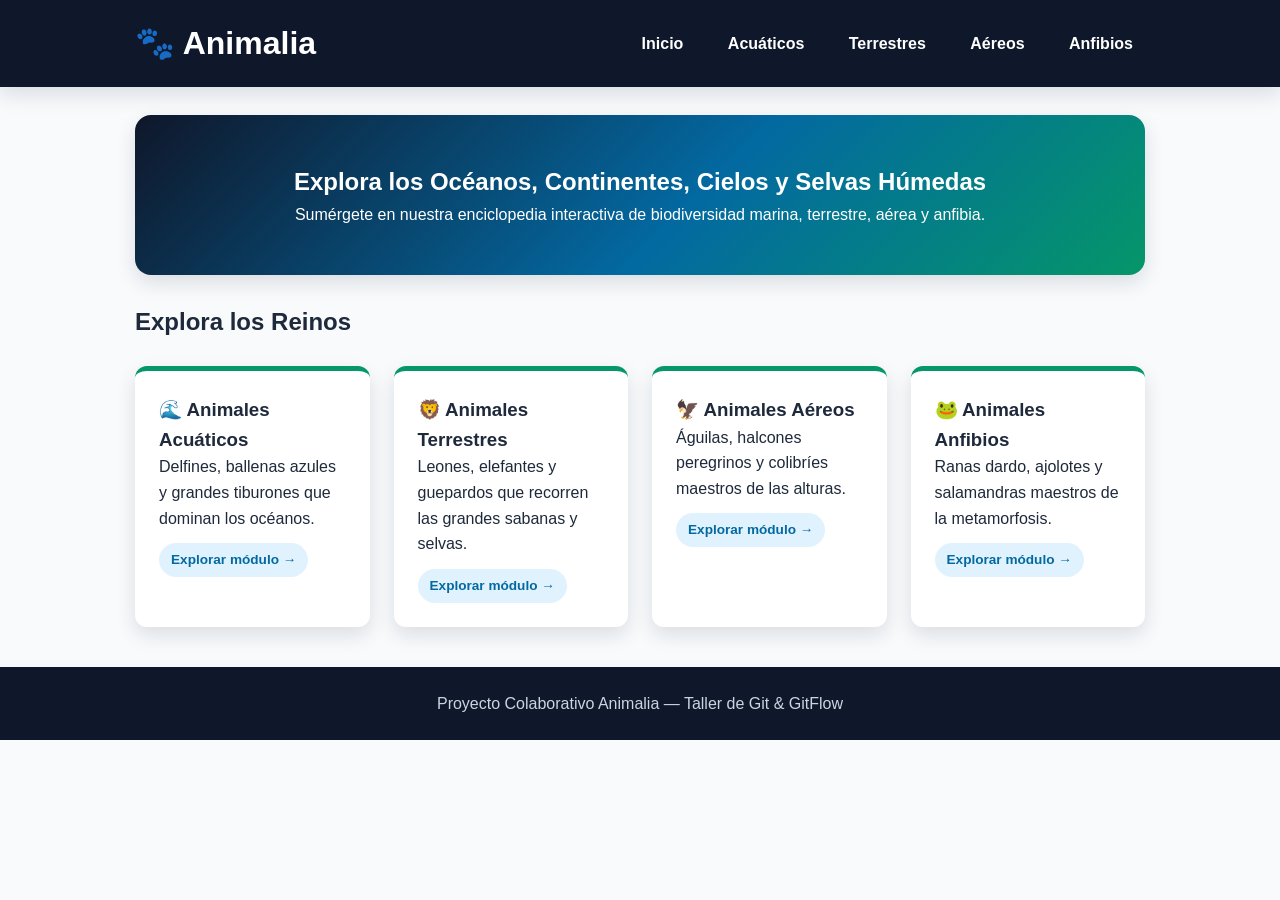
<file: index.html>
<!DOCTYPE html>
<html lang="es">
<head>
  <meta charset="UTF-8">
  <meta name="viewport" content="width=device-width, initial-scale=1.0">
  <title>Animalia | Enciclopedia del Reino Animal</title>
  <link rel="stylesheet" href="styles.css">
</head>
<body>
  <header class="site-header">
    <div class="container header-content">
      <h1 class="logo">🐾 Animalia</h1>
      <nav class="main-nav">
        <a href="index.html">Inicio</a>
        <a href="acuaticos.html">Acuáticos</a>
        <a href="terrestres.html">Terrestres</a>
        <a href="aereos.html">Aéreos</a>
        <a href="anfibios.html">Anfibios</a>
      </nav>
    </div>
  </header>

  <main class="container">
    <!-- PORTADA UNIFICADA POR CODERS 1 Y 2 -->
    <section id="hero-banner" class="hero-banner">
      <h2>Explora los Océanos, Continentes, Cielos y Selvas Húmedas</h2>
      <p>Sumérgete en nuestra enciclopedia interactiva de biodiversidad marina, terrestre, aérea y anfibia.</p>
    </section>

    <!-- CATÁLOGO COMPLETO CON LAS 4 CATEGORÍAS -->
    <section id="catalogo-reinos" class="catalogo-section">
      <h2>Explora los Reinos</h2>
      <div class="card-grid">
        <article class="card">
          <h3>🌊 Animales Acuáticos</h3>
          <p>Delfines, ballenas azules y grandes tiburones que dominan los océanos.</p>
          <a href="acuaticos.html" class="badge">Explorar módulo &rarr;</a>
        </article>

        <article class="card">
          <h3>🦁 Animales Terrestres</h3>
          <p>Leones, elefantes y guepardos que recorren las grandes sabanas y selvas.</p>
          <a href="terrestres.html" class="badge">Explorar módulo &rarr;</a>
        </article>

        <article class="card">
          <h3>🦅 Animales Aéreos</h3>
          <p>Águilas, halcones peregrinos y colibríes maestros de las alturas.</p>
          <a href="aereos.html" class="badge">Explorar módulo &rarr;</a>
        </article>

        <article class="card">
          <h3>🐸 Animales Anfibios</h3>
          <p>Ranas dardo, ajolotes y salamandras maestros de la metamorfosis.</p>
          <a href="anfibios.html" class="badge">Explorar módulo &rarr;</a>
        </article>
      </div>
    </section>
  </main>

  <footer class="site-footer">
    <p>Proyecto Colaborativo Animalia &mdash; Taller de Git &amp; GitFlow</p>
  </footer>
</body>
</html>
</file>
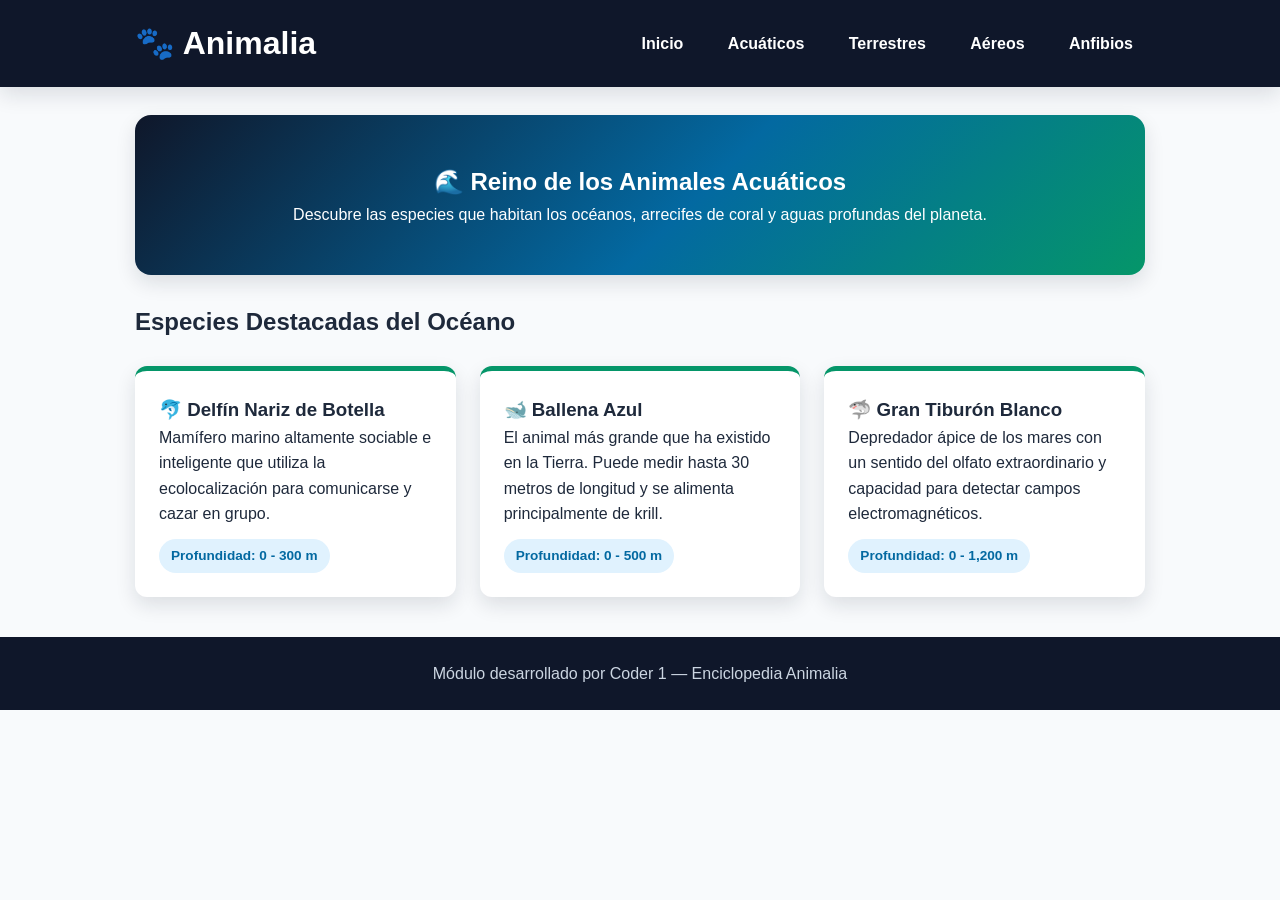
<file: acuaticos.html>
<!DOCTYPE html>
<html lang="es">
<head>
  <meta charset="UTF-8">
  <meta name="viewport" content="width=device-width, initial-scale=1.0">
  <title>Animales Acuáticos | Animalia</title>
  <link rel="stylesheet" href="styles.css">
</head>
<body>
  <header class="site-header">
    <div class="container header-content">
      <h1 class="logo">🐾 Animalia</h1>
      <nav class="main-nav">
        <a href="index.html">Inicio</a>
        <a href="acuaticos.html">Acuáticos</a>
        <a href="terrestres.html">Terrestres</a>
        <a href="aereos.html">Aéreos</a>
        <a href="anfibios.html">Anfibios</a>
      </nav>
    </div>
  </header>

  <main class="container">
    <section class="hero-banner">
      <h2>🌊 Reino de los Animales Acuáticos</h2>
      <p>Descubre las especies que habitan los océanos, arrecifes de coral y aguas profundas del planeta.</p>
    </section>

    <section class="catalogo-section">
      <h2>Especies Destacadas del Océano</h2>
      <div class="card-grid">
        <article class="card">
          <h3>🐬 Delfín Nariz de Botella</h3>
          <p>Mamífero marino altamente sociable e inteligente que utiliza la ecolocalización para comunicarse y cazar en grupo.</p>
          <span class="badge">Profundidad: 0 - 300 m</span>
        </article>

        <article class="card">
          <h3>🐋 Ballena Azul</h3>
          <p>El animal más grande que ha existido en la Tierra. Puede medir hasta 30 metros de longitud y se alimenta principalmente de krill.</p>
          <span class="badge">Profundidad: 0 - 500 m</span>
        </article>

        <article class="card">
          <h3>🦈 Gran Tiburón Blanco</h3>
          <p>Depredador ápice de los mares con un sentido del olfato extraordinario y capacidad para detectar campos electromagnéticos.</p>
          <span class="badge">Profundidad: 0 - 1,200 m</span>
        </article>
      </div>
    </section>
  </main>

  <footer class="site-footer">
    <p>Módulo desarrollado por Coder 1 &mdash; Enciclopedia Animalia</p>
  </footer>
</body>
</html>
</file>
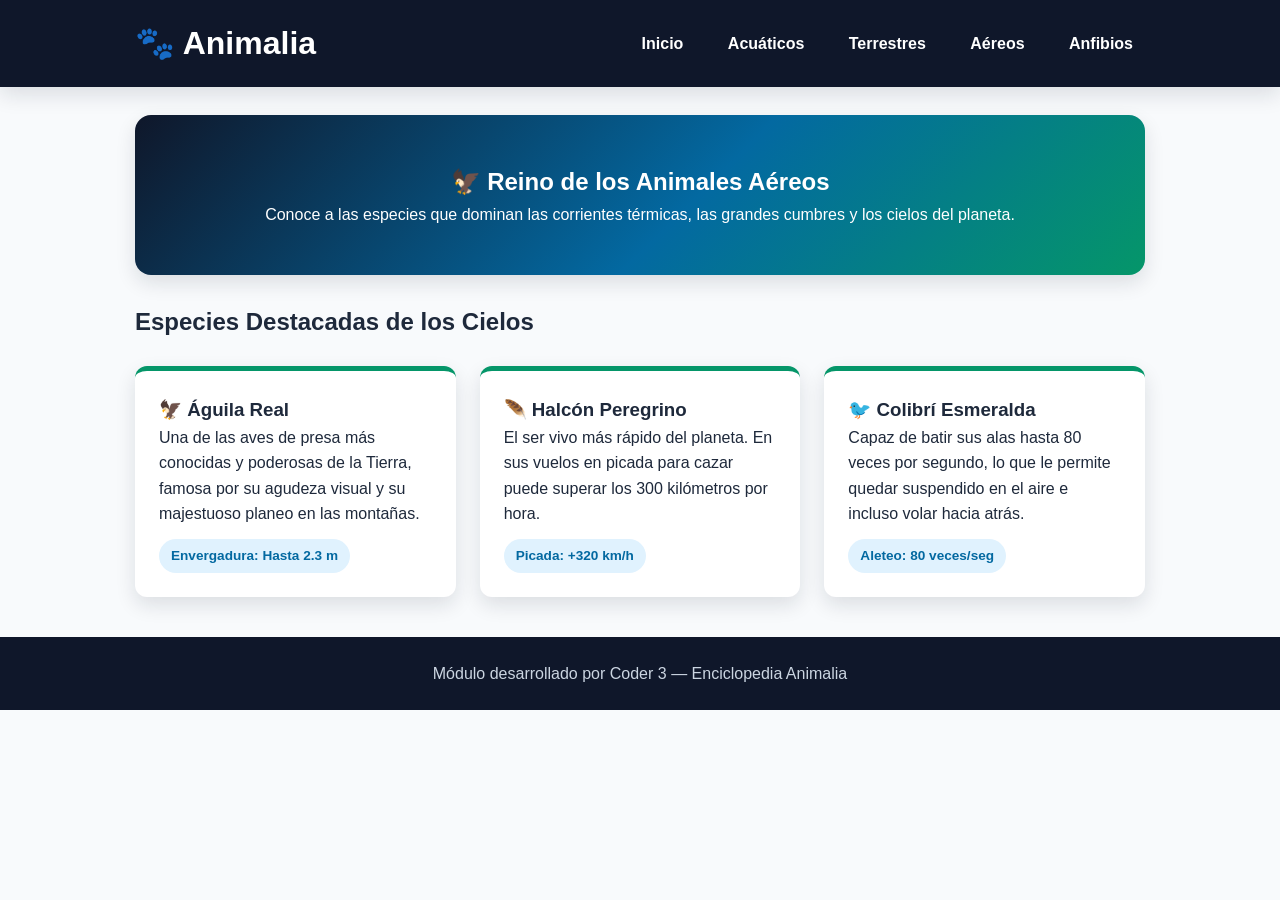
<file: aereos.html>
<!DOCTYPE html>
<html lang="es">
<head>
  <meta charset="UTF-8">
  <meta name="viewport" content="width=device-width, initial-scale=1.0">
  <title>Animales Aéreos | Animalia</title>
  <link rel="stylesheet" href="styles.css">
</head>
<body>
  <header class="site-header">
    <div class="container header-content">
      <h1 class="logo">🐾 Animalia</h1>
      <nav class="main-nav">
        <a href="index.html">Inicio</a>
        <a href="acuaticos.html">Acuáticos</a>
        <a href="terrestres.html">Terrestres</a>
        <a href="aereos.html">Aéreos</a>
        <a href="anfibios.html">Anfibios</a>
      </nav>
    </div>
  </header>

  <main class="container">
    <section class="hero-banner">
      <h2>🦅 Reino de los Animales Aéreos</h2>
      <p>Conoce a las especies que dominan las corrientes térmicas, las grandes cumbres y los cielos del planeta.</p>
    </section>

    <section class="catalogo-section">
      <h2>Especies Destacadas de los Cielos</h2>
      <div class="card-grid">
        <article class="card">
          <h3>🦅 Águila Real</h3>
          <p>Una de las aves de presa más conocidas y poderosas de la Tierra, famosa por su agudeza visual y su majestuoso planeo en las montañas.</p>
          <span class="badge">Envergadura: Hasta 2.3 m</span>
        </article>

        <article class="card">
          <h3>🪶 Halcón Peregrino</h3>
          <p>El ser vivo más rápido del planeta. En sus vuelos en picada para cazar puede superar los 300 kilómetros por hora.</p>
          <span class="badge">Picada: +320 km/h</span>
        </article>

        <article class="card">
          <h3>🐦 Colibrí Esmeralda</h3>
          <p>Capaz de batir sus alas hasta 80 veces por segundo, lo que le permite quedar suspendido en el aire e incluso volar hacia atrás.</p>
          <span class="badge">Aleteo: 80 veces/seg</span>
        </article>
      </div>
    </section>
  </main>

  <footer class="site-footer">
    <p>Módulo desarrollado por Coder 3 &mdash; Enciclopedia Animalia</p>
  </footer>
</body>
</html>
</file>
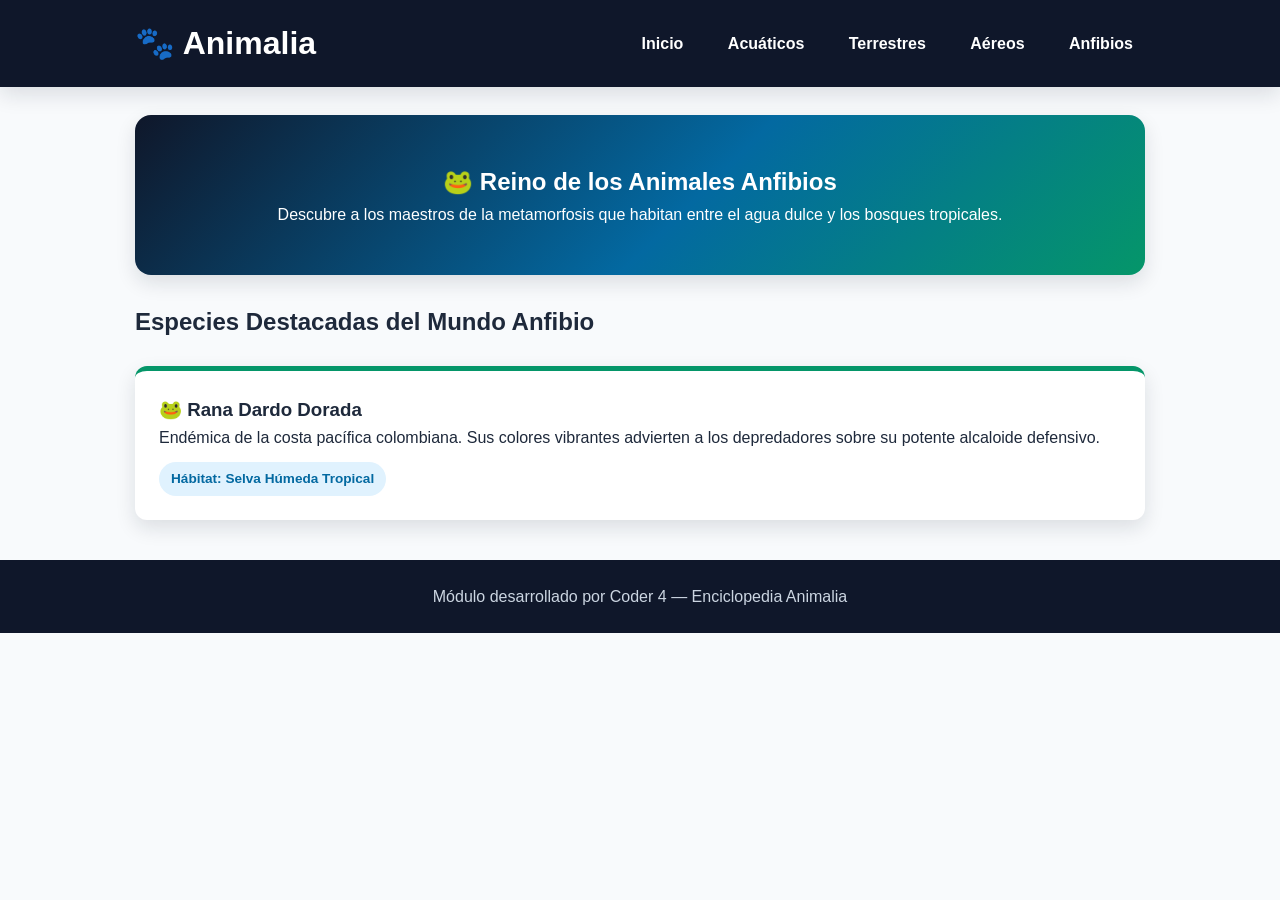
<file: anfibios.html>
<!DOCTYPE html>
<html lang="es">
<head>
  <meta charset="UTF-8">
  <meta name="viewport" content="width=device-width, initial-scale=1.0">
  <title>Animales Anfibios | Animalia</title>
  <link rel="stylesheet" href="styles.css">
</head>
<body>
  <header class="site-header">
    <div class="container header-content">
      <h1 class="logo">🐾 Animalia</h1>
      <nav class="main-nav">
        <a href="index.html">Inicio</a>
        <a href="acuaticos.html">Acuáticos</a>
        <a href="terrestres.html">Terrestres</a>
        <a href="aereos.html">Aéreos</a>
        <a href="anfibios.html">Anfibios</a>
      </nav>
    </div>
  </header>

  <main class="container">
    <section class="hero-banner">
      <h2>🐸 Reino de los Animales Anfibios</h2>
      <p>Descubre a los maestros de la metamorfosis que habitan entre el agua dulce y los bosques tropicales.</p>
    </section>

    <section class="catalogo-section">
      <h2>Especies Destacadas del Mundo Anfibio</h2>
      <div class="card-grid">
        <article class="card">
          <h3>🐸 Rana Dardo Dorada</h3>
          <p>Endémica de la costa pacífica colombiana. Sus colores vibrantes advierten a los depredadores sobre su potente alcaloide defensivo.</p>
          <span class="badge">Hábitat: Selva Húmeda Tropical</span>
        </article>
      </div>
    </section>
  </main>

  <footer class="site-footer">
    <p>Módulo desarrollado por Coder 4 &mdash; Enciclopedia Animalia</p>
  </footer>
</body>
</html>
</file>
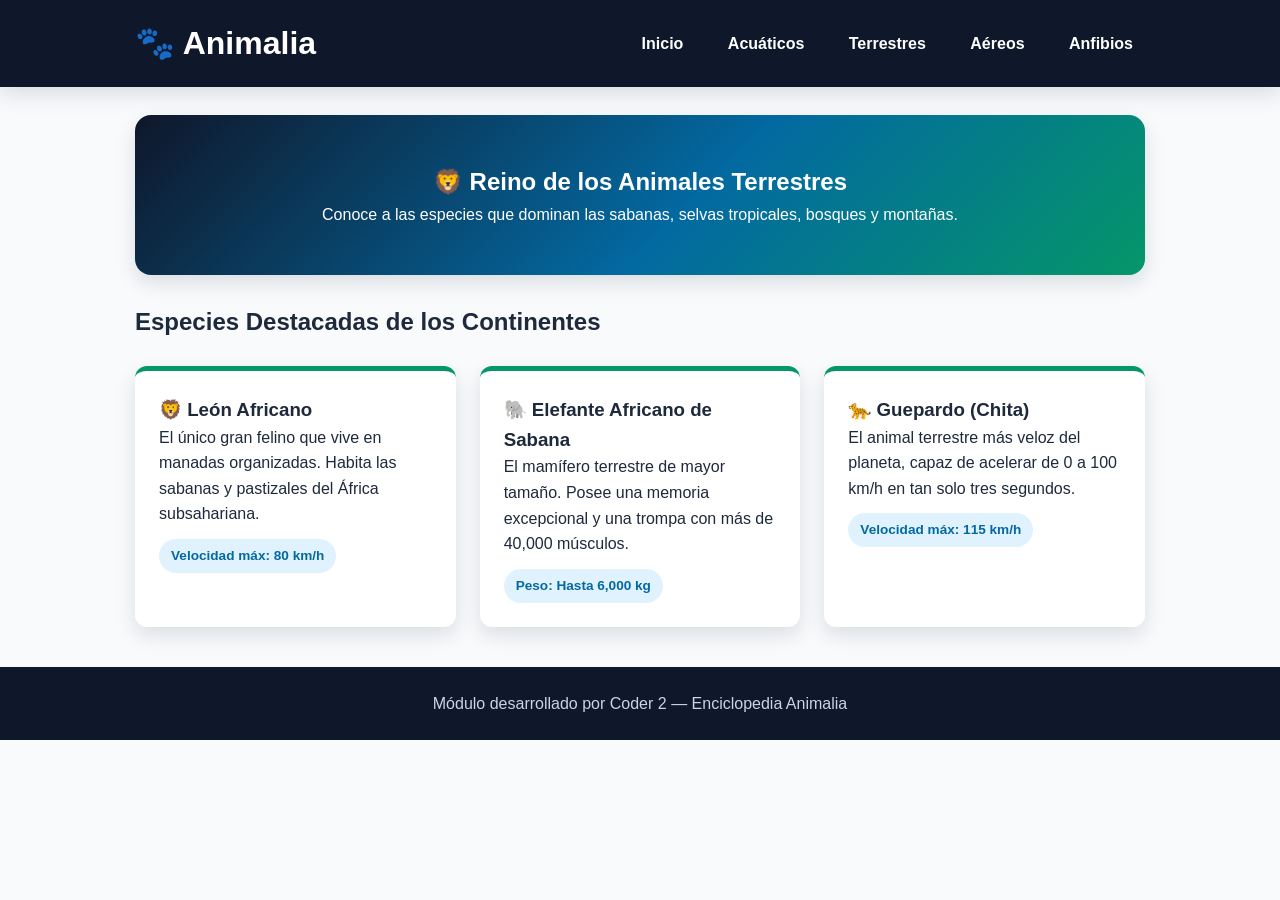
<file: terrestres.html>
<!DOCTYPE html>
<html lang="es">
<head>
  <meta charset="UTF-8">
  <meta name="viewport" content="width=device-width, initial-scale=1.0">
  <title>Animales Terrestres | Animalia</title>
  <link rel="stylesheet" href="styles.css">
</head>
<body>
  <header class="site-header">
    <div class="container header-content">
      <h1 class="logo">🐾 Animalia</h1>
      <nav class="main-nav">
        <a href="index.html">Inicio</a>
        <a href="acuaticos.html">Acuáticos</a>
        <a href="terrestres.html">Terrestres</a>
        <a href="aereos.html">Aéreos</a>
        <a href="anfibios.html">Anfibios</a>
      </nav>
    </div>
  </header>

  <main class="container">
    <section class="hero-banner">
      <h2>🦁 Reino de los Animales Terrestres</h2>
      <p>Conoce a las especies que dominan las sabanas, selvas tropicales, bosques y montañas.</p>
    </section>

    <section class="catalogo-section">
      <h2>Especies Destacadas de los Continentes</h2>
      <div class="card-grid">
        <article class="card">
          <h3>🦁 León Africano</h3>
          <p>El único gran felino que vive en manadas organizadas. Habita las sabanas y pastizales del África subsahariana.</p>
          <span class="badge">Velocidad máx: 80 km/h</span>
        </article>

        <article class="card">
          <h3>🐘 Elefante Africano de Sabana</h3>
          <p>El mamífero terrestre de mayor tamaño. Posee una memoria excepcional y una trompa con más de 40,000 músculos.</p>
          <span class="badge">Peso: Hasta 6,000 kg</span>
        </article>

        <article class="card">
          <h3>🐆 Guepardo (Chita)</h3>
          <p>El animal terrestre más veloz del planeta, capaz de acelerar de 0 a 100 km/h en tan solo tres segundos.</p>
          <span class="badge">Velocidad máx: 115 km/h</span>
        </article>
      </div>
    </section>
  </main>

  <footer class="site-footer">
    <p>Módulo desarrollado por Coder 2 &mdash; Enciclopedia Animalia</p>
  </footer>
</body>
</html>
</file>
<file: styles.css>
/* =========================================================
   SISTEMA DE DISEÑO UNIFICADO POR CODERS 3 Y 4
   ========================================================= */
:root {
  --color-primario: #0f172a;
  --color-secundario: #0369a1;
  --color-acento: #059669;
  --color-fondo: #f8fafc;
  --color-texto: #1e293b;
  --color-blanco: #ffffff;
  --sombra-suave: 0 8px 20px rgba(15, 23, 42, 0.12);
}

* {
  box-sizing: border-box;
  margin: 0;
  padding: 0;
}

body {
  font-family: 'Segoe UI', Tahoma, Geneva, Verdana, sans-serif;
  background-color: var(--color-fondo);
  color: var(--color-texto);
  line-height: 1.6;
}

.container {
  max-width: 1050px;
  margin: 0 auto;
  padding: 0 20px;
}

.site-header {
  background-color: var(--color-primario);
  color: var(--color-blanco);
  padding: 18px 0;
  box-shadow: var(--sombra-suave);
}

.header-content {
  display: flex;
  justify-content: space-between;
  align-items: center;
  flex-wrap: wrap;
  gap: 12px;
}

.main-nav a {
  color: var(--color-blanco);
  text-decoration: none;
  margin-left: 16px;
  font-weight: 600;
  padding: 6px 12px;
  border-radius: 6px;
  transition: background-color 0.2s;
}

.main-nav a:hover {
  background-color: rgba(255, 255, 255, 0.2);
}

.hero-banner {
  background: linear-gradient(135deg, #0f172a 0%, #0369a1 55%, #059669 100%);
  color: var(--color-blanco);
  padding: 48px 32px;
  border-radius: 16px;
  margin: 28px 0;
  text-align: center;
  box-shadow: var(--sombra-suave);
}

/* GRILLA Y TARJETAS INTERACTIVAS UNIFICADAS */
.card-grid {
  display: grid;
  grid-template-columns: repeat(auto-fit, minmax(230px, 1fr));
  gap: 24px;
  margin: 24px 0 40px;
}

.card {
  background-color: var(--color-blanco);
  border-radius: 12px;
  padding: 24px;
  box-shadow: var(--sombra-suave);
  border-top: 5px solid var(--color-acento);
  transition: transform 0.25s ease, box-shadow 0.25s ease;
}

.card:hover {
  transform: translateY(-6px);
  box-shadow: 0 12px 24px rgba(15, 23, 42, 0.16);
}

.badge {
  display: inline-block;
  background-color: #e0f2fe;
  color: #0369a1;
  font-size: 0.85rem;
  font-weight: 700;
  padding: 6px 12px;
  border-radius: 999px;
  margin-top: 12px;
  text-decoration: none;
}

.site-footer {
  text-align: center;
  padding: 24px;
  background-color: #0f172a;
  color: #cbd5e1;
  margin-top: 40px;
}
</file>
